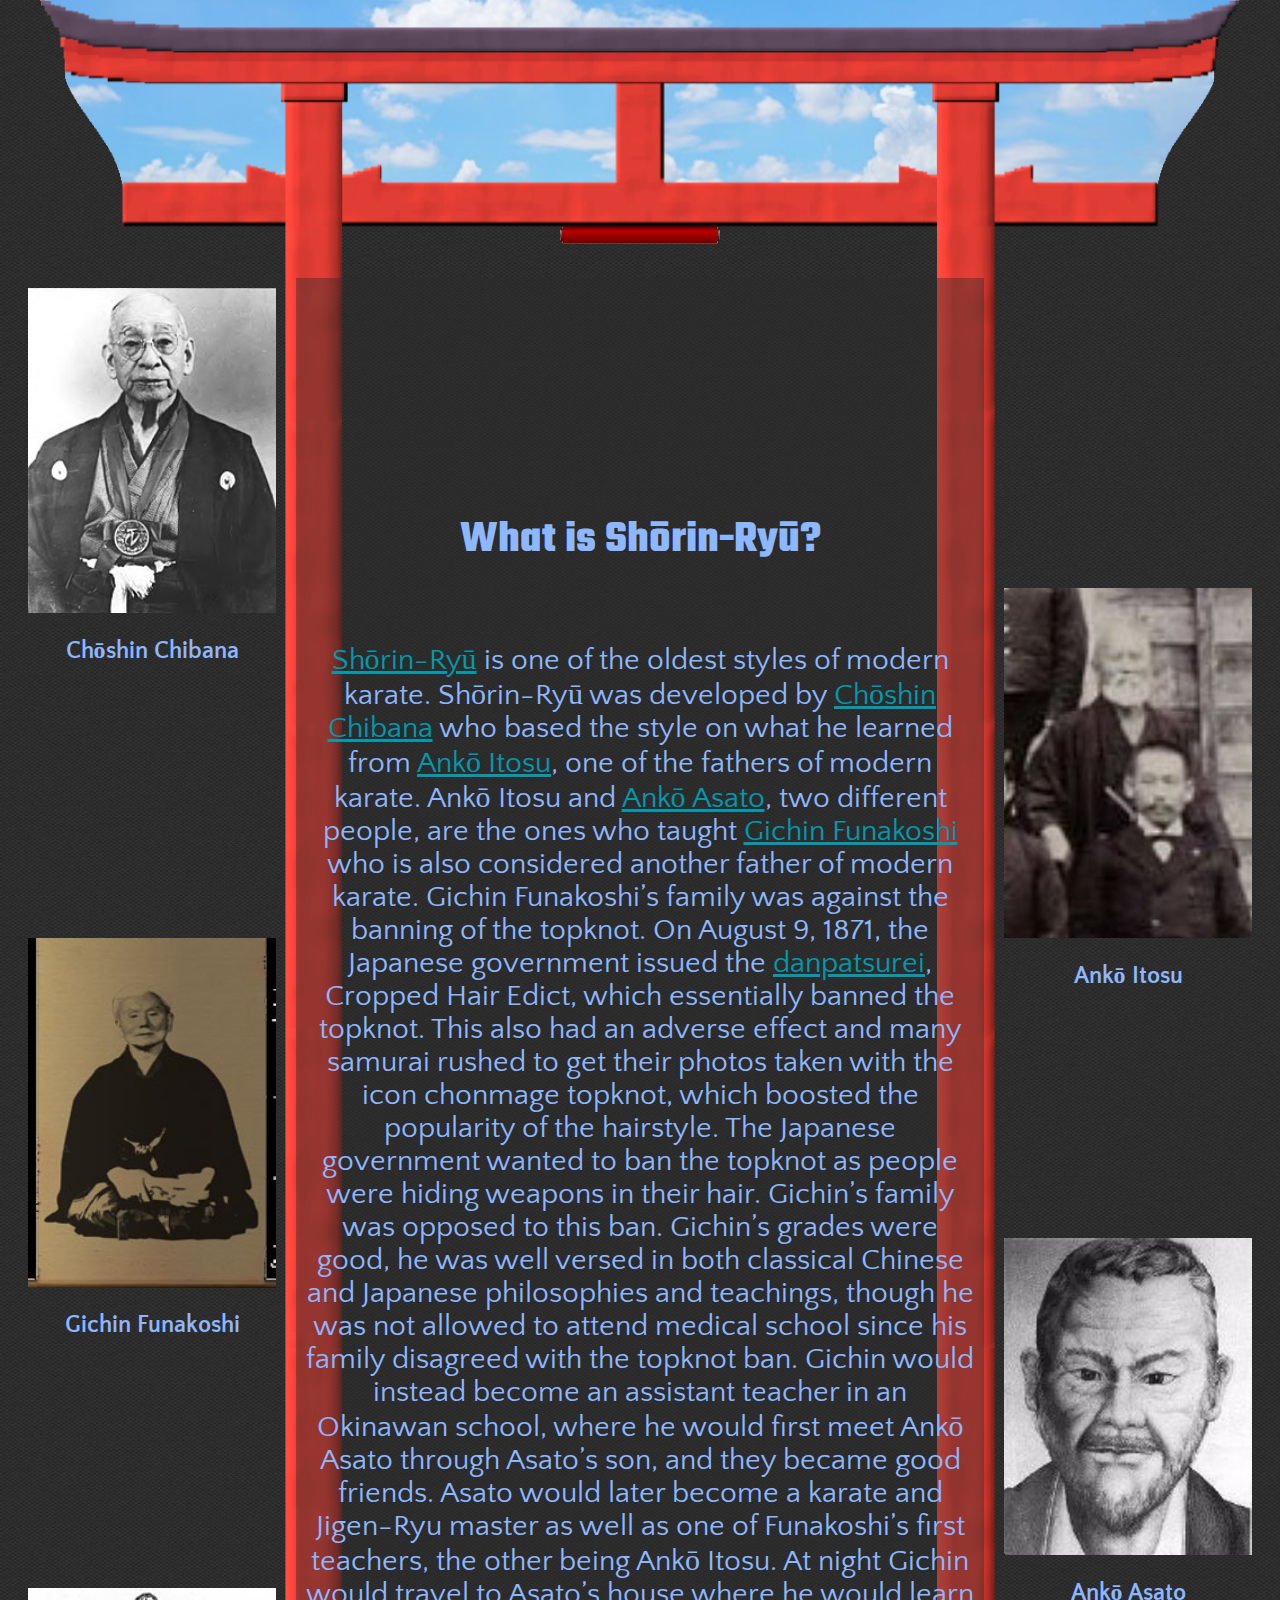
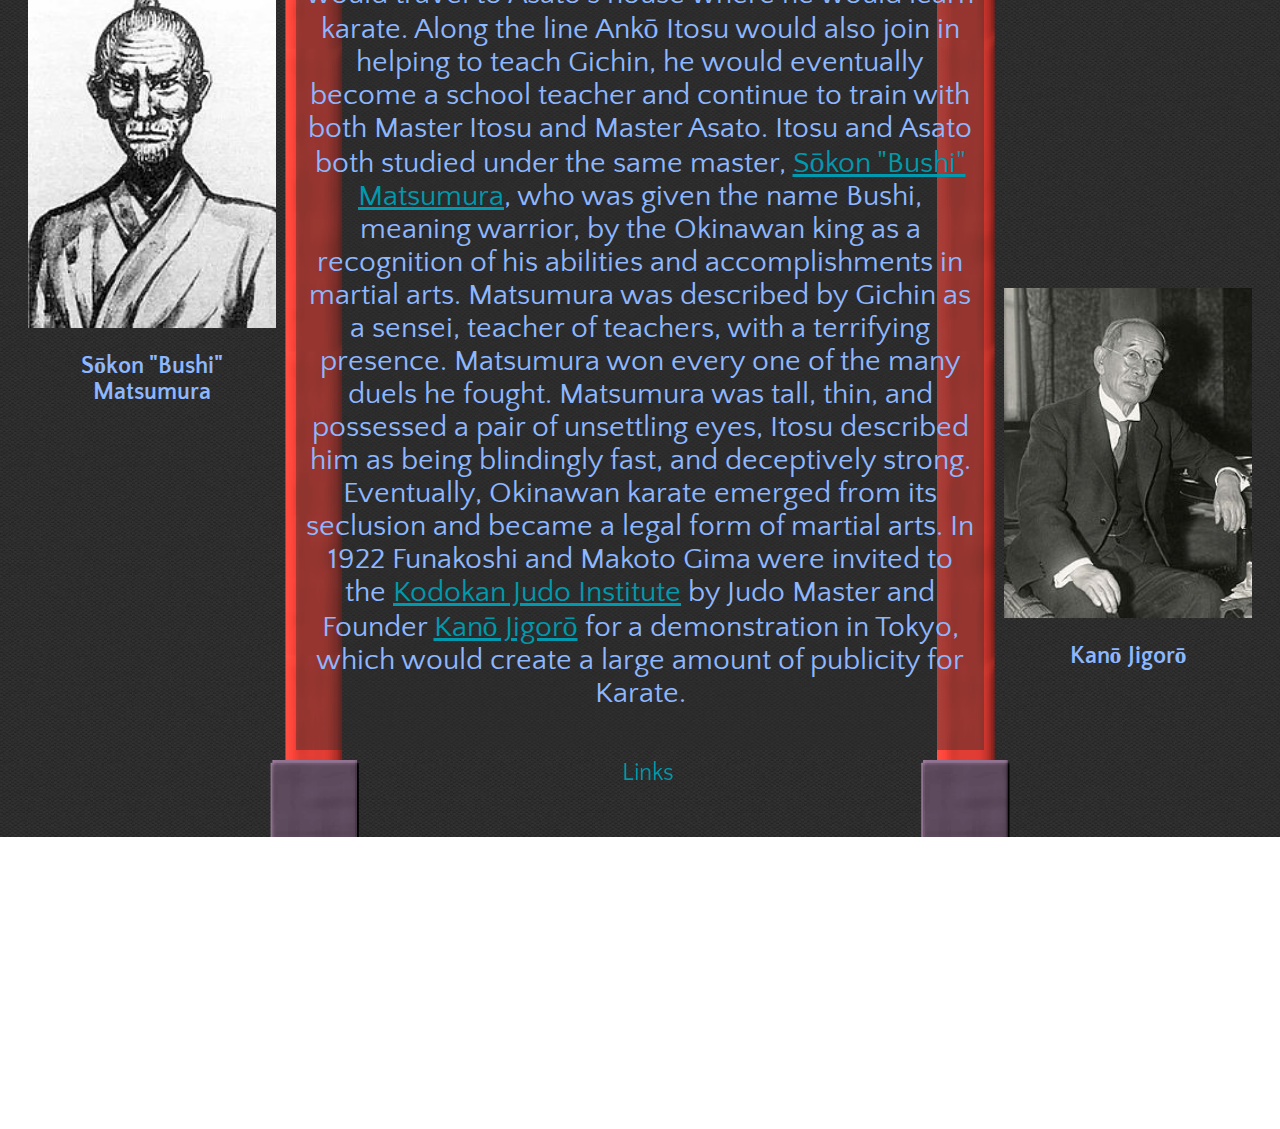
<file: index.html>
<!DOCTYPE html>
<html>
<head>
    <title>Intro to Shōrin-ryū (karate)</title>
    <link rel="stylesheet" href="assets/style.css">
    <link rel="stylesheet" href="https://fonts.googleapis.com/css?family=Oswald%3Awght%40400%3B500%3B600%3B700%7CQuattrocento%20Sans%3Aital%2Cwght%400%2C400%3B0%2C700%3B1%2C400%3B1%2C700&amp;display=swap">
    <link rel="stylesheet" href="https://fonts.googleapis.com/css2?family=Teko:wght@700&display=swap"> 
</head>
<style>
    body{
        font-family: "Quattrocento Sans";
    }
    h1{
        font-family: 'Teko', sans-serif;
    }
</style>


<body>
    <img class ="scroll" src="assets/images/scroll.png" alt="Scroll"> 
    <img class ="header" src="assets/images/header.png" alt="Torii Gate Top">

    <nav>
        
        <label for="touch"><span>Button :)</span></label>               
        <input type="checkbox" id="touch"> 
        
        <ul class="slide" style = "list-style-type: none;">
            <img class ="scroll" src="assets/images/scroll.png" alt="Scroll"> 
            <li><a href="https://www.karateblog.tk/index.html" style="border:1px solid 60baf275">Main</a></li> 
            <li><a href="https://www.karateblog.tk/shorin-ryu.html">Name</a></li>
            <li><a href="https://www.karateblog.tk/myself.html">My Story</a></li>
        </ul>
        
      </nav> 

    
        <div class="grid-container">
            <div class="item2" style = "background-color: #00000000;">

                <div class ="portrait">
                    <img class ="portrait" src="assets/images/choshin-chibana.jpg" alt="Chōshin Chibana"> 
                    <h2>Chōshin Chibana</h2>
                </div>
                
                <div class = "buffer"></div>
                
                <div class ="portrait">
                    <img class ="portrait" src="assets/images/gichin-funakoshi.jpg" alt="Gichin Funakoshi"> 
                    <h2>Gichin Funakoshi</h2>
                </div>

                <div class = "buffer"></div>
                
                <div class ="portrait">
                    <img class ="portrait" src="assets/images/matsumura.jpg" alt='Sōkon "Bushi" Matsumura'> 
                    <h2>Sōkon "Bushi" Matsumura </h2>
                </div>
            </div>
            <div class="item3">
                <div class ="main">
                    <p style = "padding: 60px;">
                        <h1>What is Shōrin-Ryū?</h1>
                        <a href="https://en.wikipedia.org/wiki/Shōrin-ryū">Shōrin-Ryū</a>
                        is one of the oldest styles of modern karate. Shōrin-Ryū was developed by 
                        <a href="https://en.wikipedia.org/wiki/Chōshin_Chibana">Chōshin Chibana</a> who based the style on what he learned from 
                        <a href="https://en.wikipedia.org/wiki/Ankō_Itosu">Ankō Itosu</a>, one of the fathers of modern karate. Ankō Itosu and 
                        <a href="https://en.wikipedia.org/wiki/Ankō_Asato">Ankō Asato</a>, two different people, are the ones who taught 
                        <a href="https://en.wikipedia.org/wiki/Gichin_Funakoshi">Gichin Funakoshi</a>
                        who is also considered another father of modern karate. Gichin Funakoshi’s family was against the banning of the topknot. On August 9, 1871, the Japanese government issued the 
                        <a href="https://www.meijishowa.com/calendar/4272/08-09-1871-japan-abolishes-the-samurai-topknot">danpatsurei</a>, Cropped Hair Edict, which essentially banned the topknot. This also had an adverse effect and many samurai rushed to get their photos taken with the icon chonmage topknot, which boosted the popularity of the hairstyle. The Japanese government wanted to ban the topknot as people were hiding weapons in their hair. Gichin’s family was opposed to this ban. Gichin’s grades were good, he was well versed in both classical Chinese and Japanese philosophies and teachings, though he was not allowed to attend medical school since his family disagreed with the topknot ban. Gichin would instead become an assistant teacher in an Okinawan school, where he would first meet Ankō Asato through Asato’s son, and they became good friends. Asato would later become a karate and Jigen-Ryu master as well as one of Funakoshi’s first teachers, the other being Ankō Itosu. At night Gichin would travel to Asato’s house where he would learn karate. Along the line Ankō Itosu would also join in helping to teach Gichin, he would eventually become a school teacher and continue to train with both Master Itosu and Master Asato. Itosu and Asato both studied under the same master, 
                        <a href="https://en.wikipedia.org/wiki/Matsumura_Sōkon">Sōkon "Bushi" Matsumura</a>, who was given the name Bushi, meaning warrior, by the Okinawan king as a recognition of his abilities and accomplishments in martial arts. Matsumura was described by Gichin as a sensei, teacher of teachers, with a terrifying presence. Matsumura won every one of the many duels he fought. Matsumura was tall, thin, and possessed a pair of unsettling eyes, Itosu described him as being blindingly fast, and deceptively strong. Eventually, Okinawan karate emerged from its seclusion and became a legal form of martial arts. In 1922 Funakoshi and Makoto Gima were invited to the 
                        <a href="https://en.wikipedia.org/wiki/Kodokan_Judo_Institute">Kodokan Judo Institute</a>
                        by Judo Master and Founder 
                        <a href="https://en.wikipedia.org/wiki/Kanō_Jigorō">Kanō Jigorō</a>
                        for a demonstration in Tokyo, which would create a large amount of publicity for Karate.
                    </p>
                </div>

            </div>  
            <div class="item4" style = "background-color: #00000000;">

                <div class = "buffer"></div>

                <div class ="portrait">
                    <img class ="portrait" src="assets/images/anko_itosu.jpg" alt="Ankō Itosu"> 
                    <h2>Ankō Itosu</h2>
                </div>
                
                <div class = "buffer"></div>

                <div class ="portrait">
                    <img class ="portrait" src="assets/images/anko-asato.jpg" alt="Ankō Asato"> 
                    <h2>Ankō Asato</h2>
                </div>
                
                <div class = "buffer"></div>

                <div class ="portrait">
                    <img class ="portrait" src="assets/images/kano-jigoro.jpg" alt="Kanō Jigorō"> 
                    <h2>Kanō Jigorō</h2>
                </div>
            </div>

        </div>

        <div class = "center">
            <a href="https://www.karateblog.tk/links.html">Links</a>
        </div>
        
        <img class ="bottom" src="assets/images/bottom.png" alt ="Torii Gate Base">
        
</body>
</html>
</file>
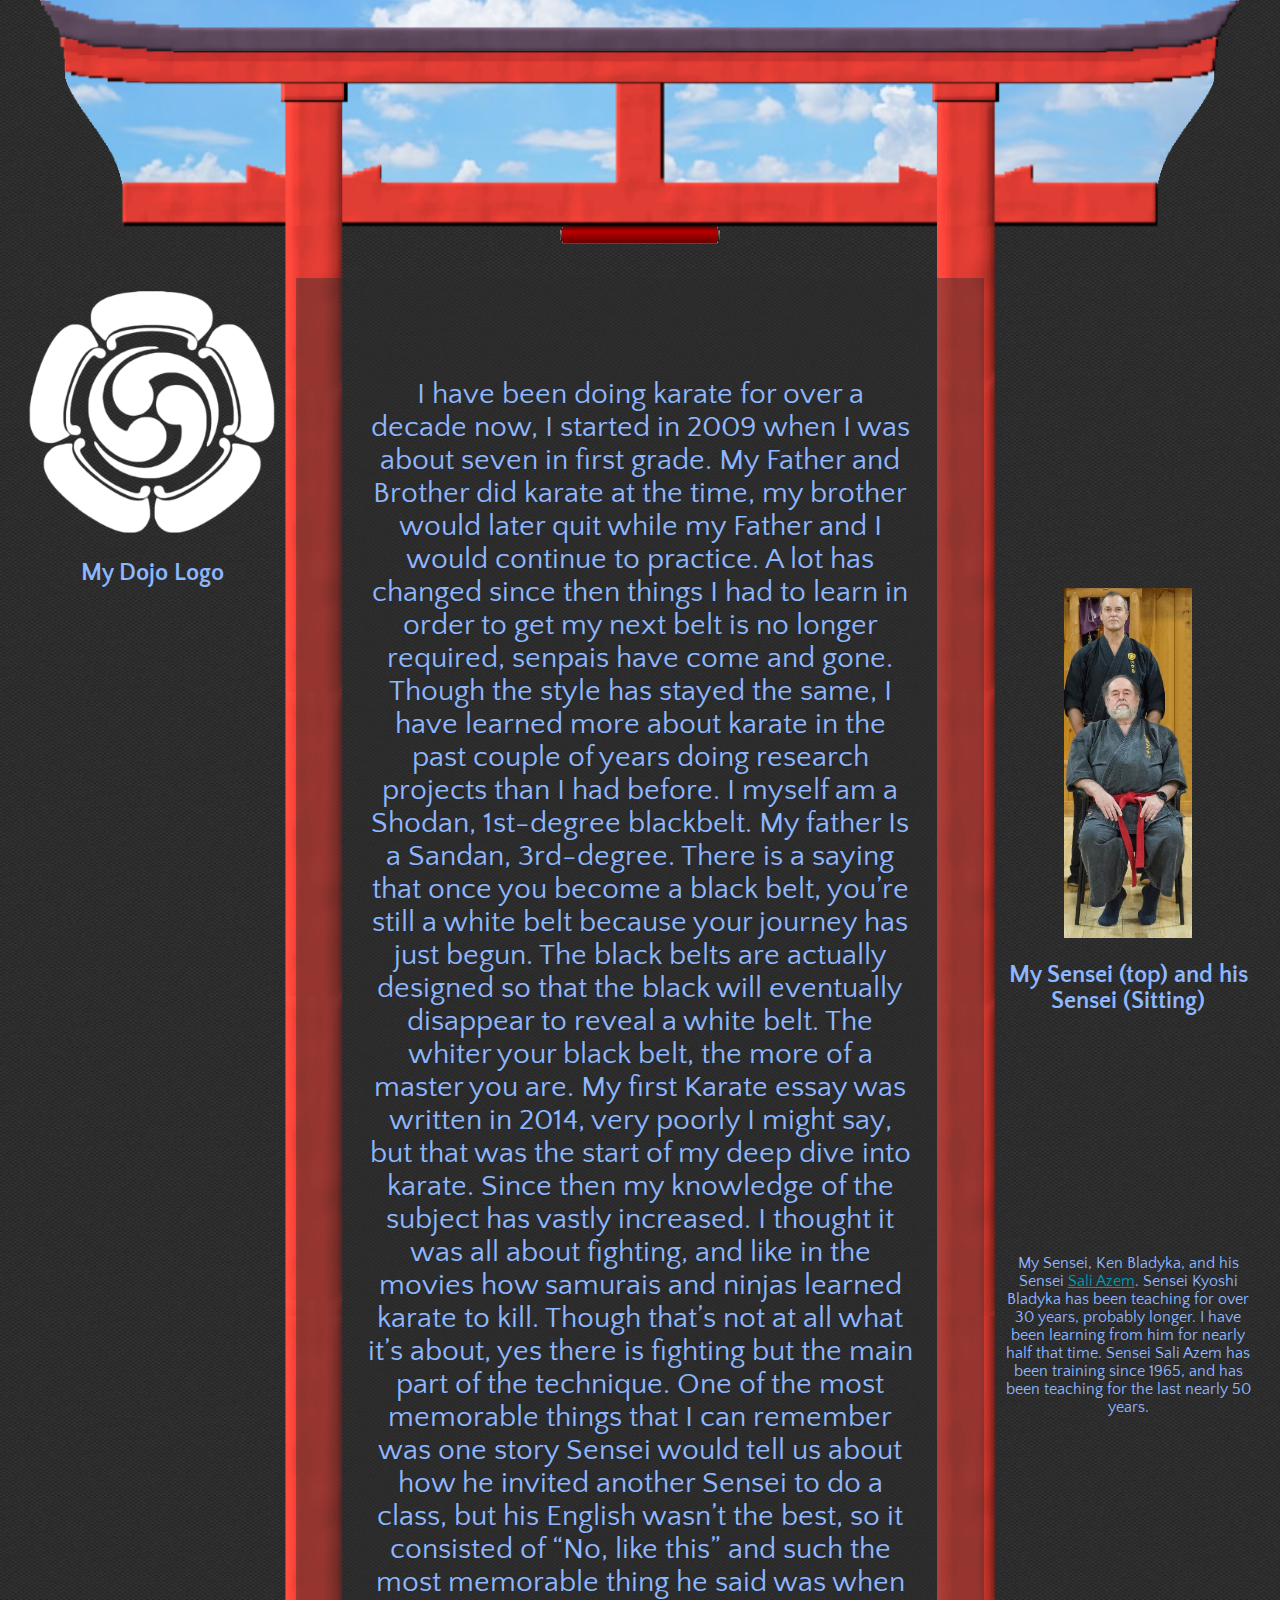
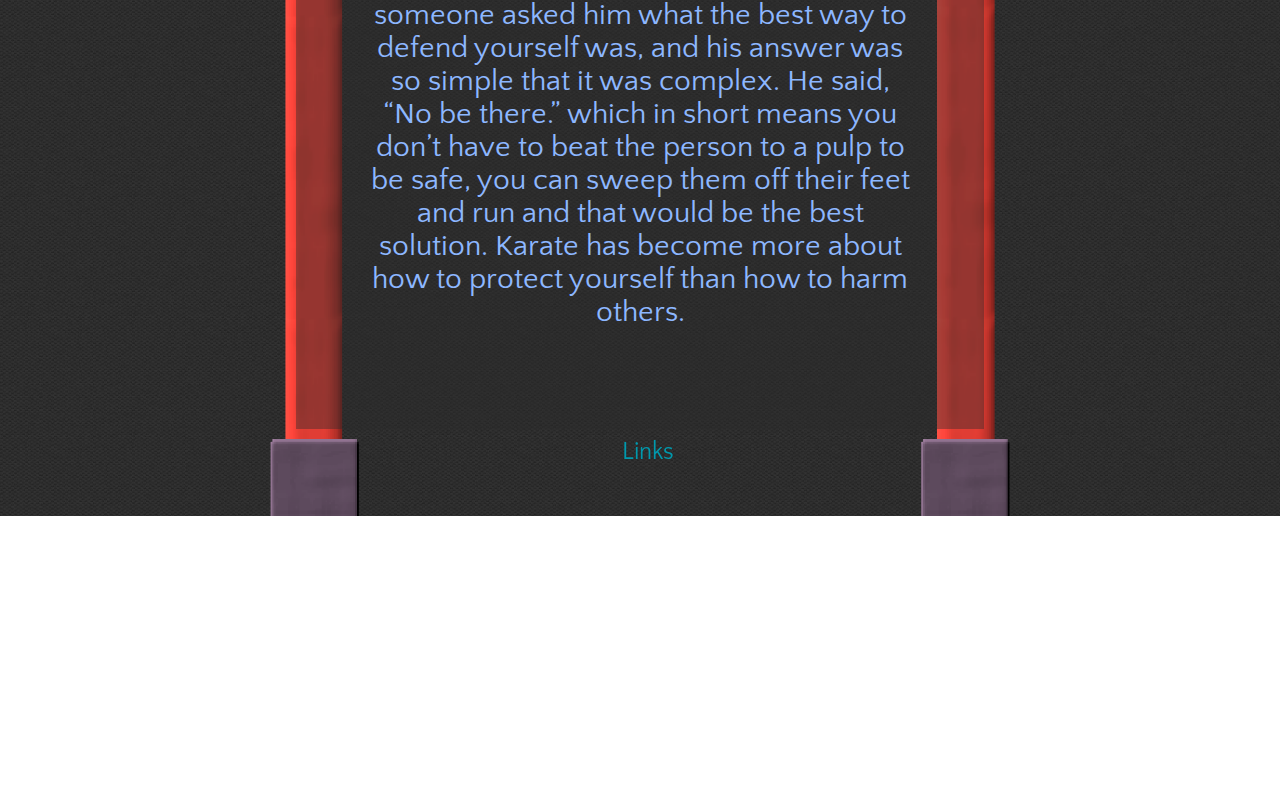
<file: myself.html>
<!DOCTYPE html>
<html>
<head>
    <title>Intro to Shōrin-ryū (karate)</title>
    <link rel="stylesheet" href="assets/style.css">
    <link rel="stylesheet" href="https://fonts.googleapis.com/css?family=Oswald%3Awght%40400%3B500%3B600%3B700%7CQuattrocento%20Sans%3Aital%2Cwght%400%2C400%3B0%2C700%3B1%2C400%3B1%2C700&amp;display=swap">
    <link rel="stylesheet" href="https://fonts.googleapis.com/css2?family=Teko:wght@700&display=swap"> 
</head>
<style>
    body{
        font-family: "Quattrocento Sans";
    }
    h1{
        font-family: 'Teko', sans-serif;
    }
</style>


<body>
    <img class ="scroll" src="assets/images/scroll.png" alt="Scroll"> 
    <img class ="header" src="assets/images/header.png" alt="Torii Gate Top">

    <nav>
        
        <label for="touch"><span>Button :)</span></label>               
        <input type="checkbox" id="touch"> 
        
        <ul class="slide" style = "list-style-type: none;">
            <img class ="scroll" src="assets/images/scroll.png" alt="Scroll"> 
            <li><a href="https://www.karateblog.tk/index.html" >Main</a></li> 
            <li><a href="https://www.karateblog.tk/shorin-ryu.html">Name</a></li>
            <li><a href="https://www.karateblog.tk/myself.html" style="border:1px solid 60baf275">My Story</a></li>
        </ul>
        
      </nav> 

    
        <div class="grid-container">
            <div class="item2" style = "background-color: #00000000;">

                <div class ="portrait">
                    <img class ="portrait" src="assets/images/oka.png" alt="OKA Logo"> 
                    <h2>My Dojo Logo</h2>
                </div>
            </div>
            <div class="item3">
                <div class ="main">
                    <p style = "padding: 60px;">
                        I have been doing karate for over a decade now, I started in 2009 when I was about seven in first grade. My Father and Brother did karate at the time, my brother would later quit while my Father and I would continue to practice. A lot has changed since then things I had to learn in order to get my next belt is no longer required, senpais have come and gone. Though the style has stayed the same, I have learned more about karate in the past couple of years doing research projects than I had before. I myself am a Shodan, 1st-degree blackbelt. My father Is a Sandan, 3rd-degree. There is a saying that once you become a black belt, you’re still a white belt because your journey has just begun. The black belts are actually designed so that the black will eventually disappear to reveal a white belt. The whiter your black belt, the more of a master you are. My first Karate essay was written in 2014, very poorly I might say, but that was the start of my deep dive into karate. Since then my knowledge of the subject has vastly increased. I thought it was all about fighting, and like in the movies how samurais and ninjas learned karate to kill. Though that’s not at all what it’s about, yes there is fighting but the main part of the technique. One of the most memorable things that I can remember was one story Sensei would tell us about how he invited another Sensei to do a class, but his English wasn’t the best, so it consisted of “No, like this” and such the most memorable thing he said was when someone asked him what the best way to defend yourself was, and his answer was so simple that it was complex. He said, “No be there.” which in short means you don’t have to beat the person to a pulp to be safe, you can sweep them off their feet and run and that would be the best solution. Karate has become more about how to protect yourself than how to harm others. 
                    </p>
                </div>

            </div>  
            <div class="item4" style = "background-color: #00000000;">

                <div class = "buffer"></div>

                <div class ="portrait">
                    <img class ="portrait" src="assets/images/sensei.jpg" style="width:auto;" alt="Sensei"> 
                    <h2>My Sensei (top) and his Sensei (Sitting)</h2>
                </div>
                
                <div class = "buffer"></div>

                <div class ="portrait">
            
                    <p>My Sensei, Ken Bladyka, and his Sensei <a href="http://www.combatsystema.com/laconia--new-hampshire-combat-systema.html">Sali Azem</a>. Sensei Kyoshi Bladyka has been teaching for over 30 years, probably longer. I have been learning from him for nearly half that time. Sensei Sali Azem has been training since 1965, and has been teaching for the last nearly 50 years.

                    </p>
                </div>
                
            
            </div>

        </div>
        
        <div class = "center">
            <a href="https://www.karateblog.tk/links.html">Links</a>
        </div>

    <img class ="bottom" src="assets/images/bottom.png" alt ="Torii Gate Base">
    
</body>
</html>
</file>
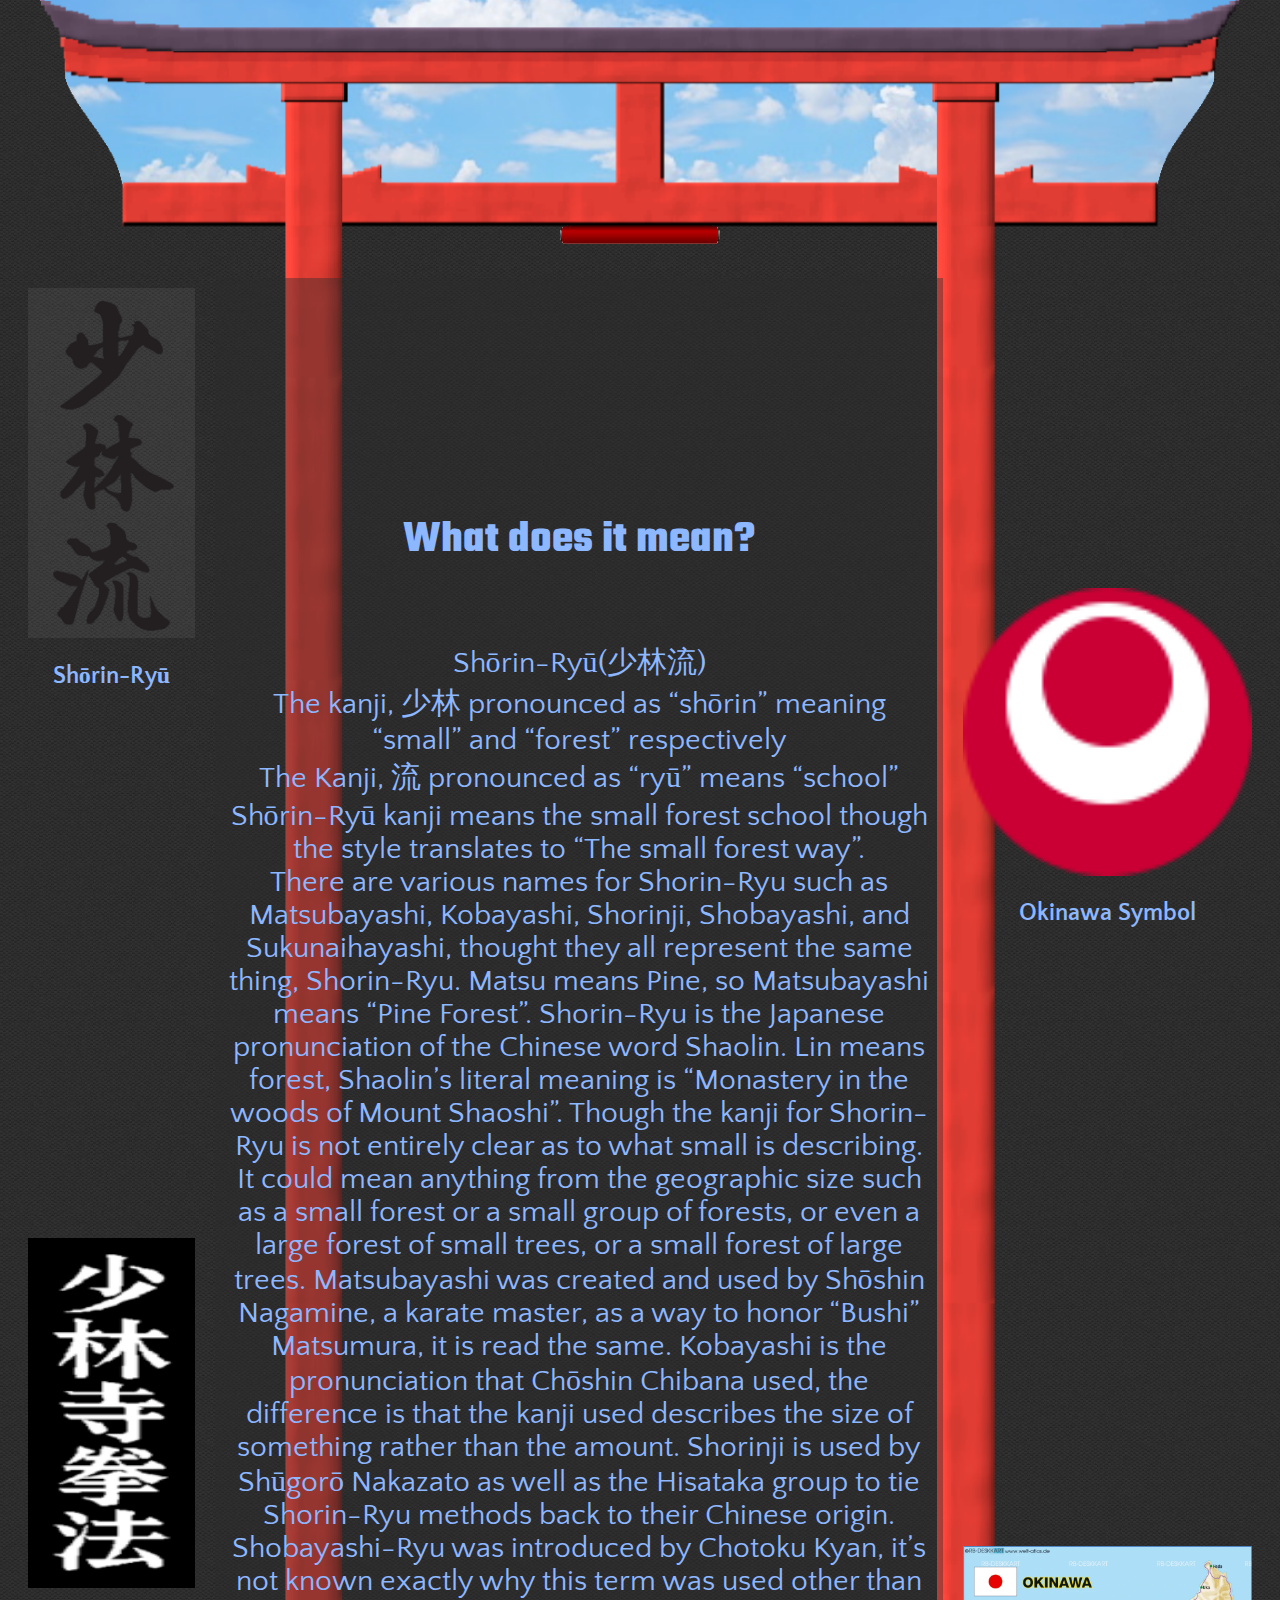
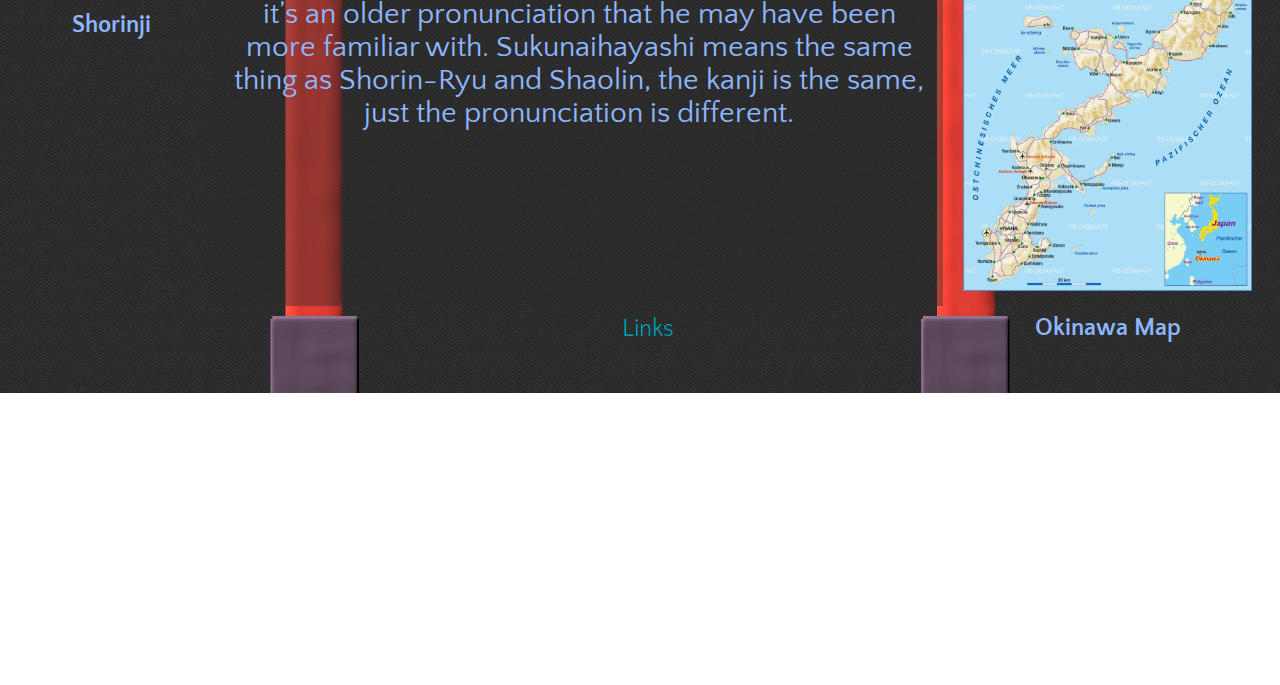
<file: shorin-ryu.html>
<!DOCTYPE html>
<html>
<head>
    <title>Intro to Shōrin-ryū (karate)</title>
    <link rel="stylesheet" href="assets/style.css">
    <link rel="stylesheet" href="https://fonts.googleapis.com/css?family=Oswald%3Awght%40400%3B500%3B600%3B700%7CQuattrocento%20Sans%3Aital%2Cwght%400%2C400%3B0%2C700%3B1%2C400%3B1%2C700&amp;display=swap">
    <link rel="stylesheet" href="https://fonts.googleapis.com/css2?family=Teko:wght@700&display=swap"> 
</head>
<style>
    body{
        font-family: "Quattrocento Sans";
    }
    h1{
        font-family: 'Teko', sans-serif;
    }
</style>


<body>
    <img class ="scroll" src="assets/images/scroll.png" alt="Scroll"> 
    <img class ="header" src="assets/images/header.png" alt="Torii Gate Top">

    <nav>
        
        <label for="touch"><span>Button :)</span></label>               
        <input type="checkbox" id="touch"> 
        
        <ul class="slide" style = "list-style-type: none;">
            <img class ="scroll" src="assets/images/scroll.png" alt="Scroll"> 
            <li><a href="https://www.karateblog.tk/index.html" >Main</a></li> 
            <li><a href="https://www.karateblog.tk/shorin-ryu.html" style="border:1px solid 60baf275">Name</a></li>
            <li><a href="https://www.karateblog.tk/myself.html">My Story</a></li>
        </ul>
        
      </nav> 

    
        <div class="grid-container">
            <div class="item2" style = "background-color: #00000000;">

                <div class ="portrait">
                    <img class ="portrait" src="assets/images/Shōrin-ryū.png" style="background-color: #ffffff10;" alt="Shōrin-Ryū"> 
                    <h2>Shōrin-Ryū</h2>
                </div>
                
                <div class = "buffer"></div>
                <div class = "buffer"></div>
                
                <div class ="portrait">
                    <img class ="portrait" src="assets/images/Shorinji.png" alt="Shorinji"> 
                    <h2>Shorinji</h2>
                </div>
            </div>
            <div class="item3">
                <div class ="main">
                    <p style = "padding: 60px;">
                        <h1>What does it mean?</h1>
                        Shōrin-Ryū(少林流)
                        <br>
                        The kanji, 少林  pronounced as “shōrin” meaning “small” and “forest” respectively
                        <br>
                        The Kanji, 流 pronounced as “ryū” means “school”
                        <br>
                        Shōrin-Ryū kanji means the small forest school though the style translates to “The small forest way”.
                        <br>
                        
                        There are various names for Shorin-Ryu such as Matsubayashi, Kobayashi, Shorinji, Shobayashi, and Sukunaihayashi, thought they all represent the same thing, Shorin-Ryu. Matsu means Pine, so Matsubayashi means “Pine Forest”. Shorin-Ryu is the Japanese pronunciation of the Chinese word Shaolin. Lin means forest, Shaolin’s literal meaning is “Monastery in the woods of Mount Shaoshi”. Though the kanji for Shorin-Ryu is not entirely clear as to what small is describing. It could mean anything from the geographic size such as a small forest or a small group of forests, or even a large forest of small trees, or a small forest of large trees. Matsubayashi was created and used by Shōshin Nagamine, a karate master, as a way to honor “Bushi” Matsumura, it is read the same. Kobayashi is the pronunciation that Chōshin Chibana used, the difference is that the kanji used describes the size of something rather than the amount. Shorinji is used by Shūgorō Nakazato as well as the Hisataka group to tie Shorin-Ryu methods back to their Chinese origin. Shobayashi-Ryu was introduced by Chotoku Kyan, it’s not known exactly why this term was used other than it’s an older pronunciation that he may have been more familiar with. Sukunaihayashi means the same thing as Shorin-Ryu and Shaolin, the kanji is the same, just the pronunciation is different. 
                    </p>
                </div>

            </div>  
            <div class="item4" style = "background-color: #00000000;">

                <div class = "buffer"></div>

                <div class ="portrait">
                    <img class ="portrait" src="assets/images/Okinawa.png" style="width: 100%;" alt="Okinawa Symbol"> 
                    <h2>Okinawa Symbol</h2>
                </div>
                
                <div class = "buffer"></div>
                <div class = "buffer"></div>

                <div class ="portrait">
                    <img class ="portrait" src="assets/images/okinawa-map.jpg" alt="Okinawa Map"> 
                    <h2>Okinawa Map</h2>
                </div>
            
            </div>

        </div>

        <div class = "center">
            <a href="https://www.karateblog.tk/links.html">Links</a>
        </div>

    <img class ="bottom" src="assets/images/bottom.png" alt ="Torii Gate Base">
    
</body>
</html>
</file>
<file: assets/style.css>
.grid-container {
    display: grid;

    grid-template-columns: minmax(180px, auto) minmax(600px, auto) minmax(180px, auto);
    gap: 10px;
    background-color: #2195f300;
    padding: 10px;
}

.grid-container > div {
    background-color: #2c2c2c69;
    
    text-align: center;
    padding: 20px 0;
    font-size: 30px;
    
    padding: 10px;
}

.portrait{
    width: 100%;
    height: auto;
    max-height: 350px;
    font-size: 16px;
}

.buffer{
    padding-top: 150px; 
    padding-bottom: 150px;
}

.header{
    display: block;
    position: sticky;
    top: 0;
    width: 75em;
    left:0;
    margin-right: auto;
    margin-left: auto;
    margin-top: -15px;
}

.bottom{
    width: 1200px;
    display: block;
    margin-right: auto;
    margin-left: auto;
    margin-bottom: -10px;
}

.scroll{
    position: sticky;
    display: block;
    top:-58px;
    /* top: 105px; */
    margin-top: -300px;
    width:10em;
    margin-left: auto;
    margin-right: auto;
    /* transition: left .5 ease-in, top .5s ease-in; */
}

.center{
    display: block;
    margin-left: auto;
    margin-left: right;
    position: absolute;
    width: 100%;
    text-align: center;
    font-size: 24px;
}
.center a{
    text-decoration: none;
}

h1 {padding: 40px; text-align: center; font-size: 1.5em;}

li a {
    text-decoration : none; 
    position: absolute;
    display: block;
    background-color: #00000215;
    margin-top: -10px;
    list-style-type: none;
    padding: 15px;
    margin-left: 6px;
    width: 88px;
    font-weight: bolder;
    font-size: 1.25em;
}

nav {
    width : 160px; 
    margin : 40px auto; 
    margin-top: 46px;
    height: 10px;
    top: 226px;
    position: sticky;
}

span {
  color:#2195f300;
  cursor : pointer;
  display: block;
  top: 222px;
  margin-top: -50px;
}

.slide {
  clear:both;
  width:12em;
  height:0px;
  overflow: hidden;
  text-align: center;
  transition: height .4s ease;
  position: absolute;
  margin-top: 0px;
  margin-left: -55px;
}

.slide li {padding : 30px;}

#touch {position: absolute; opacity: 0; height: 0px;}    

#touch:checked + .slide {height: 300px;} 



body {
    color:#8DB7FF;
}

a:link {
    color: rgb(0, 153, 173);
  }

a:visited {
    color: rgb(0, 177, 118);
  }

a:hover {
    color: rgb(115, 105, 255);
  }

a:active {
    color: blue;
  }

@media only screen and (min-width: 1230px){
body {
    background-image: url("../assets/images/post.png");
    /* background-repeat: repeat; */
    background-size: 75em;
    background-position: center 10%;
    background-repeat: repeat;
    background-attachment: scroll;
  }
}
@media only screen and (max-width: 1230px){
    body {
        background-image: url("../assets/images/pattern.png");
        background-repeat: repeat;
        background-size: 75em;
        background-position: center 10%;
        background-repeat: repeat;
        background-attachment: scroll;
    }
}
</file>
